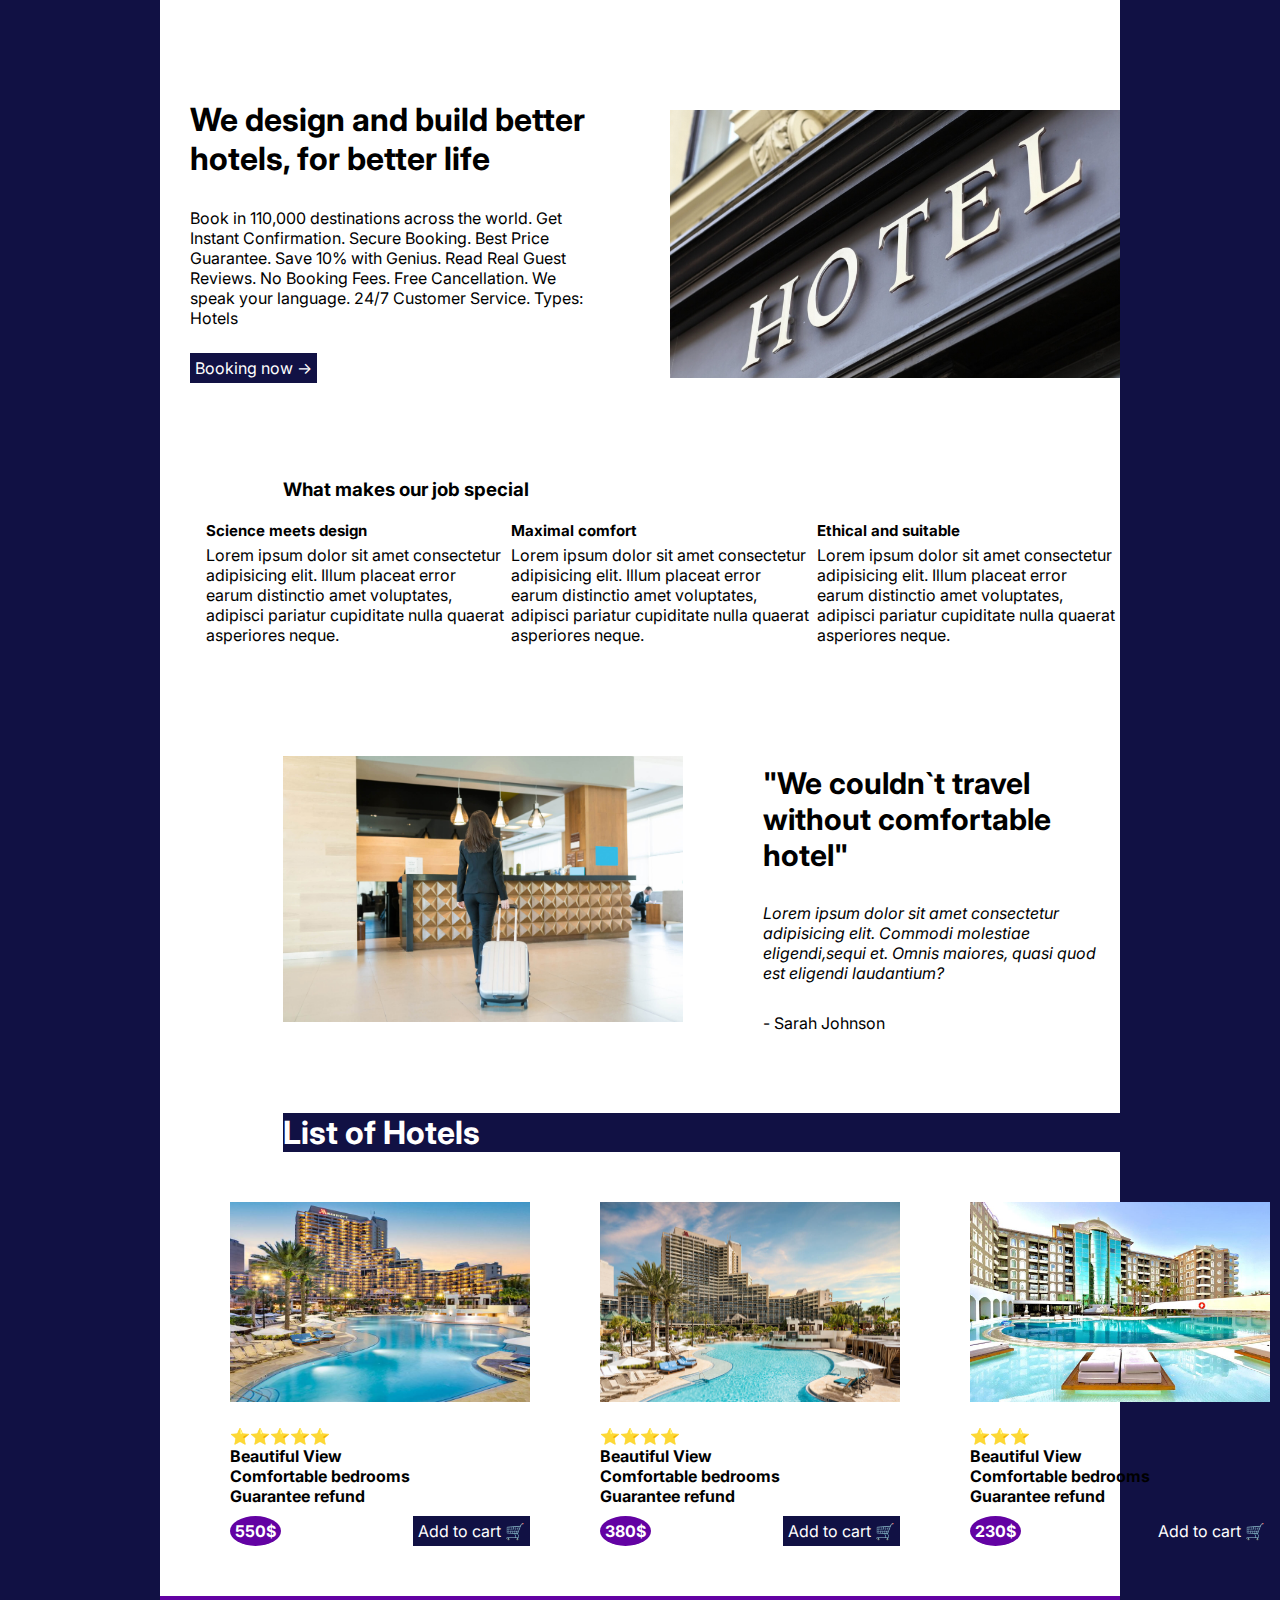
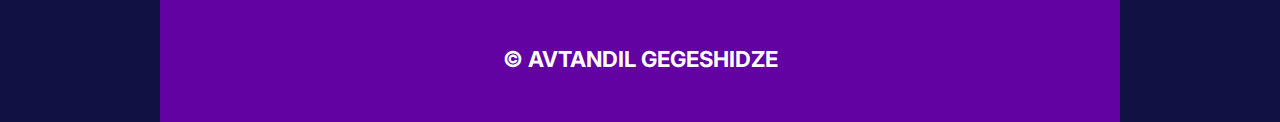
<file: index.html>
<!DOCTYPE html>
<html>
  <head>
    <meta charset="UTF-8" />
    <title>Exercise</title>
    <link rel="preconnect" href="https://fonts.googleapis.com" />
    <link rel="preconnect" href="https://fonts.gstatic.com" crossorigin />
    <link
      href="https://fonts.googleapis.com/css2?family=Inter:wght@200&display=swap"
      rel="stylesheet"
    />

    <link rel="stylesheet" href="css/styles.css" />
  </head>
  <body>
    <div class="container">
      <div class="header">
        <div class="description">
          <h1>We design and build better hotels, for better life</h1>
          <p>
            Book in 110,000 destinations across the world. Get Instant
            Confirmation. Secure Booking. Best Price Guarantee. Save 10% with
            Genius. Read Real Guest Reviews. No Booking Fees. Free Cancellation.
            We speak your language. 24/7 Customer Service. Types: Hotels
          </p>
          <a href="miyvarxar.html">Booking now &rarr;</a>
        </div>
        <img src="images/hotel.jpg" alt="hotel" />
      </div>
      <div class="article">
        <h3>What makes our job special</h3>
        <div class="efforts">
          <div class="effort-1">
            <h5>Science meets design</h5>
            <p>
              Lorem ipsum dolor sit amet consectetur adipisicing elit. Illum
              placeat error earum distinctio amet voluptates, adipisci pariatur
              cupiditate nulla quaerat asperiores neque.
            </p>
          </div>
          <div class="effort-2">
            <h5>Maximal comfort</h5>
            <p>
              Lorem ipsum dolor sit amet consectetur adipisicing elit. Illum
              placeat error earum distinctio amet voluptates, adipisci pariatur
              cupiditate nulla quaerat asperiores neque.
            </p>
          </div>
          <div class="effort-3">
            <h5>Ethical and suitable</h5>
            <p>
              Lorem ipsum dolor sit amet consectetur adipisicing elit. Illum
              placeat error earum distinctio amet voluptates, adipisci pariatur
              cupiditate nulla quaerat asperiores neque.
            </p>
          </div>
        </div>
        <div class="article-2">
          <img src="images/woman.jpg" alt="woman" />
          <div class="slogan">
            <p class="quote">"We couldn`t travel without comfortable hotel"</p>
            <p>
              <i
                >Lorem ipsum dolor sit amet consectetur adipisicing elit.
                Commodi molestiae eligendi,sequi et. Omnis maiores, quasi quod
                est eligendi laudantium?</i
              >
            </p>
            <p>- Sarah Johnson</p>
          </div>
        </div>
      </div>
      <div class="list"><h1>List of Hotels</h1></div>
      <div class="hotels">
        <div class="marriot">
          <img src="images/marriot.jpg" alt="mrt" />
          <ul>
            <li>⭐⭐⭐⭐⭐</li>
            <li>Beautiful View</li>
            <li>Comfortable bedrooms</li>
            <li>Guarantee refund</li>
          </ul>
          <div class="price">
            <strong>550$</strong>
            <a href="#">Add to cart 🛒</a>
          </div>
        </div>
        <div class="florida">
          <img src="images/florida.jpg" alt="flr" />
          <ul>
            <li>⭐⭐⭐⭐</li>
            <li>Beautiful View</li>
            <li>Comfortable bedrooms</li>
            <li>Guarantee refund</li>
          </ul>
          <div class="price">
            <strong>380$</strong>
            <a href="#">Add to cart 🛒</a>
          </div>
        </div>
        <div class="laur">
          <img src="images/laur.jpg" alt="laur" />
          <ul>
            <li>⭐⭐⭐</li>
            <li>Beautiful View</li>
            <li>Comfortable bedrooms</li>
            <li>Guarantee refund</li>
          </ul>
          <div class="price">
            <strong>230$</strong>
            <a href="#">Add to cart 🛒</a>
          </div>
        </div>
      </div>
      <footer>&copy; AVTANDIL GEGESHIDZE</footer>
    </div>
  </body>
</html>
</file>
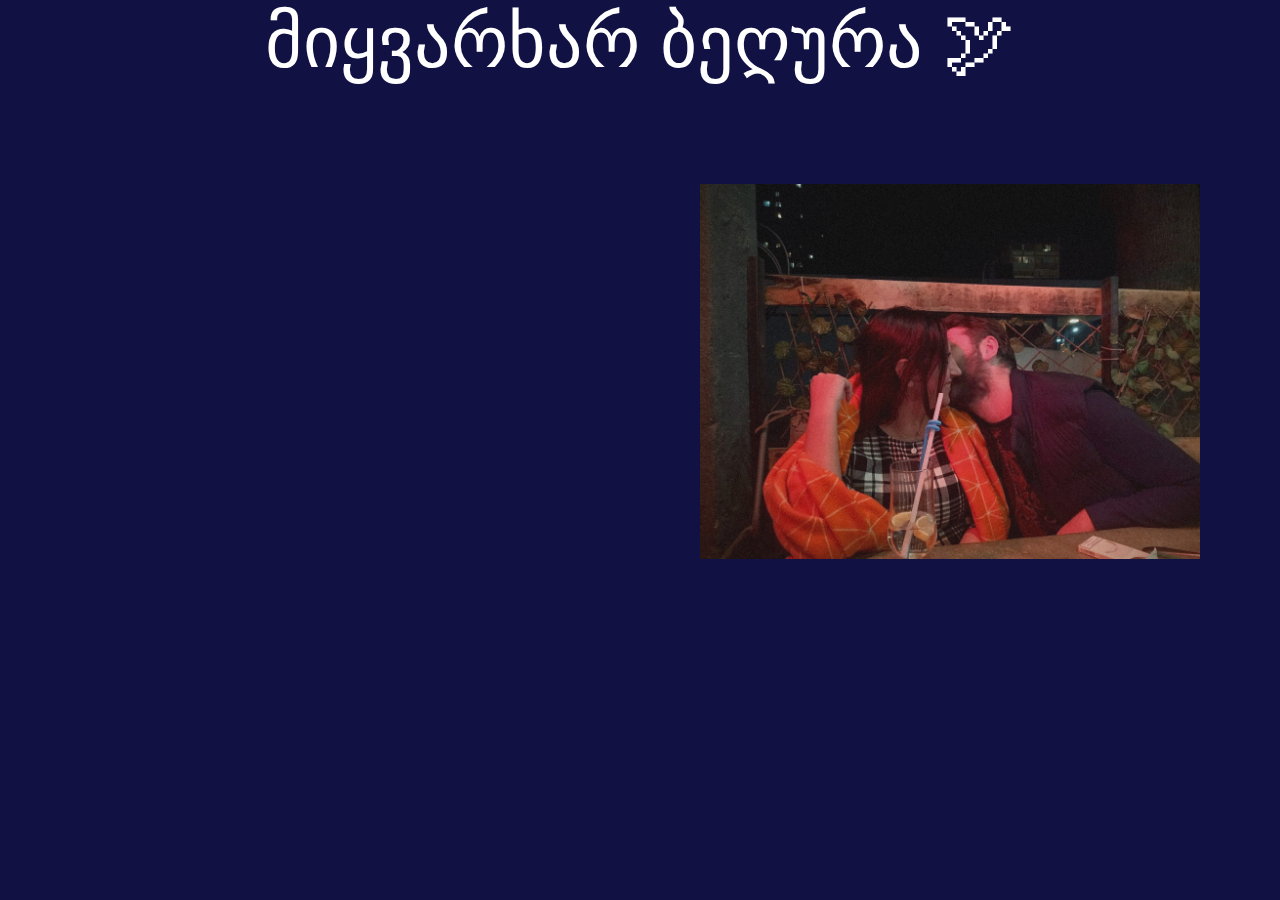
<file: miyvarxar.html>
<!DOCTYPE html>
<html lang="en">
  <head>
    <meta charset="UTF-8" />
    <meta http-equiv="X-UA-Compatible" content="IE=edge" />
    <meta name="viewport" content="width=device-width, initial-scale=1.0" />
    <link rel="stylesheet" href="css/styles.css" />
    <title>მიყვარხარ</title>
  </head>
  <body>
    <div class="miyvarxar">
      <p>მიყვარხარ ბეღურა 🕊</p>
      <img src="images/beghura.jpg" alt="bghr" />
    </div>
  </body>
</html>
</file>
<file: css/styles.css>
* {
  margin: 0;
  padding: 0;
  box-sizing: border-box;
  font-family: "Inter", sans-serif;
}

body {
  background-color: rgb(17, 17, 68);
}
/* Header */
.container {
  width: 75%;
  margin: auto;
  background-color: white;
}

.header {
  display: flex;
  justify-content: space-around;
  gap: 80px;
}

.header img {
  width: 450px;
  margin-top: 110px;
}

.description {
  width: 500px;
  margin-left: 30px;
  margin-top: 100px;
}

.description p {
  margin-top: 30px;
  margin-bottom: 30px;
}

.description a {
  background-color: rgb(17, 17, 68);
  color: white;
  padding: 5px;
  text-decoration: none;
}

.article h3 {
  margin-top: 100px;
  margin-left: 123px;
}

.efforts {
  margin-top: 20px;
  margin-left: 43px;
  display: flex;
  justify-content: space-around;
}

.efforts h5 {
  margin-bottom: 5px;
  font-size: 15px;
}

.effort-1 {
  width: 300px;
}

.effort-2 {
  width: 300px;
}

.effort-3 {
  width: 300px;
}

.article-2 {
  display: flex;
  align-items: center;
  gap: 80px;
}

.article-2 img {
  width: 400px;
  margin-top: 70px;
  margin-left: 123px;
}

.slogan {
  width: 800px;
  margin-top: 90px;
}

.quote {
  font-size: 30px;
  font-weight: bold;
}

.slogan p {
  margin-top: 30px;
  margin-bottom: 30px;
}

.list {
  background-color: rgb(17, 17, 68);
  color: white;
  margin-top: 50px;
  margin-bottom: 50px;
  margin-left: 123px;
}

.hotels {
  display: flex;
  justify-content: space-around;
}

.hotels img {
  width: 300px;
  height: 200px;
  margin-left: 70px;
}

ul {
  list-style: none;
  margin-left: 70px;
  margin-top: 20px;
  font-weight: bold;
}

.price {
  display: flex;
  justify-content: space-between;
  margin-top: 10px;
  margin-left: 70px;
}

.price strong {
  background-color: rgb(99, 2, 163);
  color: white;
  border-radius: 50%;
  padding: 5px;
}

.price a {
  background-color: rgb(17, 17, 68);
  color: white;
  padding: 5px;
  text-decoration: none;
}

footer {
  text-align: center;
  background-color: rgb(99, 2, 163);
  color: white;
  margin-top: 50px;
  padding: 50px;
  font-weight: bold;
  font-size: 22px;
}

.miyvarxar img {
  width: 500px;
  margin-top: 100px;
  margin-left: 700px;
}

.miyvarxar p {
  font-size: 72px;
  color: white;
  text-align: center;
}
</file>
